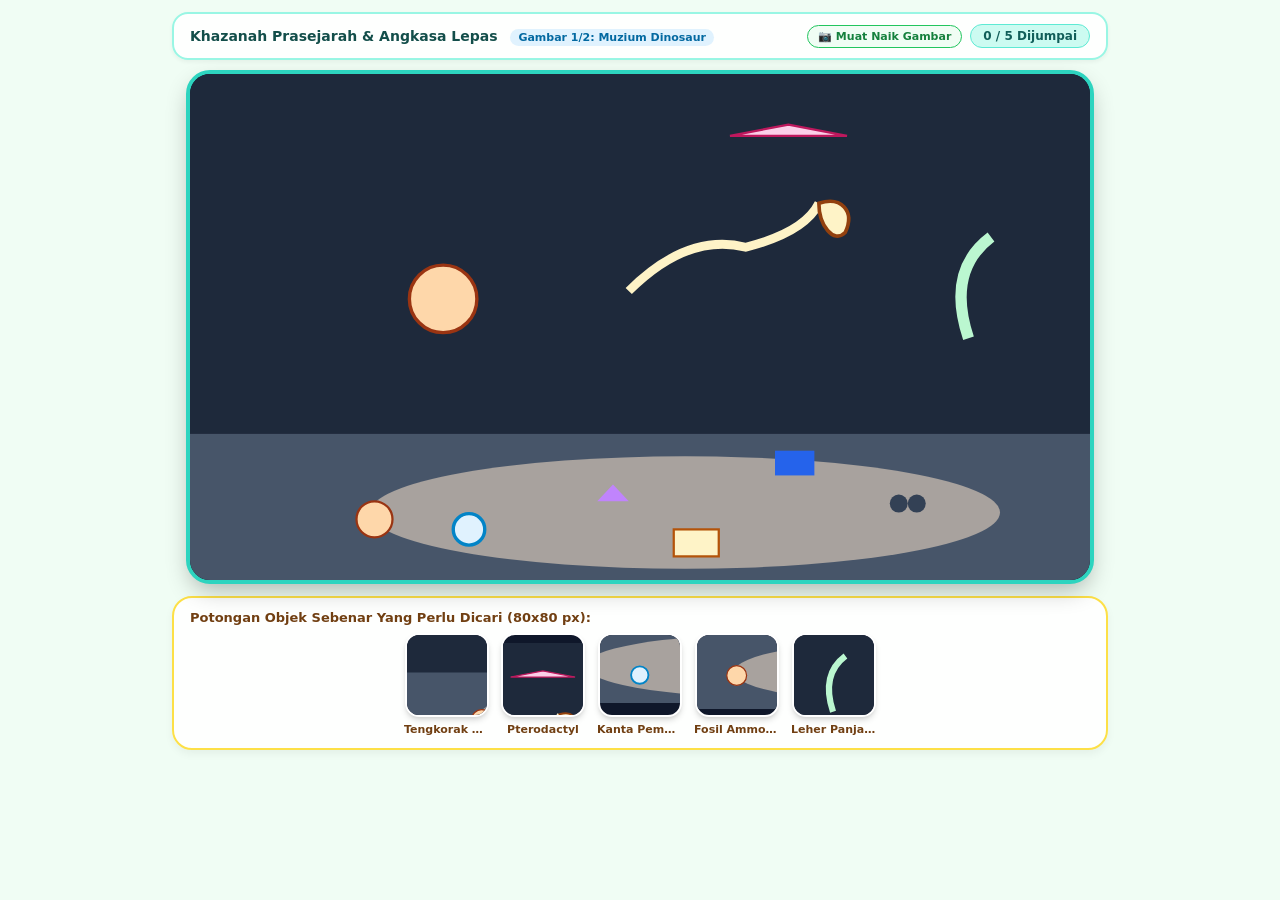
<file: public/hidden-object/index.html>
<!DOCTYPE html>
<html lang="ms">
<head>
  <meta charset="UTF-8">
  <meta name="viewport" content="width=device-width, initial-scale=1.0, maximum-scale=1.0, user-scalable=no">
  <title>S.A.S - Hidden Object</title>
  <link rel="stylesheet" href="style.css">
</head>
<body style="margin: 0; padding: 12px; background: #f0fdf4;">
  <div id="hidden-object-app"></div>

  <!-- Modular Scripts -->
  <script src="config.js"></script>
  <script src="asset-loader.js"></script>
  <script src="hidden-object.js"></script>
  <script src="script.js"></script>
</body>
</html>
</file>
<file: public/hidden-object/style.css>
.ho-wrapper {
  display: flex;
  flex-direction: column;
  align-items: center;
  width: 100%;
  max-width: 900px;
  margin: 0 auto;
  font-family: system-ui, -apple-system, sans-serif;
  user-select: none;
}

.ho-header {
  display: flex;
  justify-content: space-between;
  align-items: center;
  width: 100%;
  padding: 10px 16px;
  background: rgba(255, 255, 255, 0.95);
  border-radius: 16px;
  border: 2px solid #99f6e4;
  margin-bottom: 10px;
  box-shadow: 0 2px 4px rgba(0,0,0,0.05);
}

.ho-session-title {
  font-size: 14px;
  font-weight: 800;
  color: #134e4a;
}

.ho-status-pill {
  font-size: 12px;
  font-weight: 700;
  background: #ccfbf1;
  color: #115e59;
  padding: 4px 12px;
  border-radius: 9999px;
  border: 1px solid #5eead4;
}

.ho-canvas-container {
  position: relative;
  width: 100%;
  aspect-ratio: 16 / 9;
  background: #0f172a;
  border-radius: 24px;
  overflow: hidden;
  box-shadow: 0 10px 25px -5px rgba(0, 0, 0, 0.3);
  border: 4px solid #2dd4bf;
  cursor: crosshair;
}

.ho-bg-image {
  width: 100%;
  height: 100%;
  object-fit: contain;
  display: block;
}

.ho-markers-layer {
  position: absolute;
  inset: 0;
  pointer-events: none;
}

.ho-sparkle-fx {
  position: absolute;
  transform: translate(-50%, -50%);
  font-size: 28px;
  animation: ho-bounce 1s ease-out;
}

.ho-wrong-fx {
  position: absolute;
  transform: translate(-50%, -50%);
  width: 36px;
  height: 36px;
  border-radius: 50%;
  background: rgba(239, 68, 68, 0.3);
  border: 2px solid #ef4444;
  animation: ho-ping 0.6s ease-out;
}

.ho-targets-tray {
  width: 100%;
  margin-top: 12px;
  padding: 12px 16px;
  background: rgba(255, 255, 255, 0.95);
  border-radius: 20px;
  border: 2px solid #fde047;
  box-shadow: 0 4px 8px rgba(0,0,0,0.05);
}

.ho-targets-title {
  font-size: 13px;
  font-weight: 800;
  color: #713f12;
  margin-bottom: 8px;
}

.ho-targets-grid {
  display: flex;
  justify-content: center;
  align-items: center;
  gap: 12px;
  flex-wrap: wrap;
}

.ho-target-card {
  display: flex;
  flex-direction: column;
  align-items: center;
  cursor: pointer;
  transition: transform 0.2s ease;
}

.ho-target-card:hover {
  transform: translateY(-2px);
}

.ho-crop-box {
  width: 80px;
  height: 80px;
  border-radius: 14px;
  border: 2px solid #ffffff;
  box-shadow: 0 4px 6px -1px rgba(0, 0, 0, 0.15), 0 2px 4px -2px rgba(0, 0, 0, 0.1);
  overflow: hidden;
  position: relative;
  background-color: #0f172a;
}

.ho-target-card.found .ho-crop-box {
  opacity: 0.45;
  outline: 2px solid #22c55e;
}

.ho-crop-img {
  position: absolute;
  pointer-events: none;
  max-width: none !important;
}

.ho-crop-check {
  position: absolute;
  inset: 0;
  background: rgba(6, 78, 59, 0.4);
  display: flex;
  align-items: center;
  justify-content: center;
  font-size: 20px;
  font-weight: 900;
  color: #22c55e;
}

.ho-target-label {
  font-size: 11px;
  font-weight: 700;
  color: #713f12;
  margin-top: 6px;
  text-align: center;
  max-width: 85px;
  white-space: nowrap;
  overflow: hidden;
  text-overflow: ellipsis;
}

.ho-target-card.found .ho-target-label {
  text-decoration: line-through;
  color: #15803d;
}
  white-space: nowrap;
  overflow: hidden;
  text-overflow: ellipsis;
  max-width: 100%;
}

.ho-check {
  position: absolute;
  top: 4px;
  right: 4px;
  width: 18px;
  height: 18px;
  background: #22c55e;
  color: white;
  border-radius: 50%;
  display: flex;
  align-items: center;
  justify-content: center;
  font-size: 10px;
  font-weight: 900;
}

@keyframes ho-bounce {
  0%, 100% { transform: translate(-50%, -50%) scale(1); }
  50% { transform: translate(-50%, -70%) scale(1.3); }
}

@keyframes ho-ping {
  0% { transform: translate(-50%, -50%) scale(0.6); opacity: 1; }
  100% { transform: translate(-50%, -50%) scale(1.8); opacity: 0; }
}
</file>
